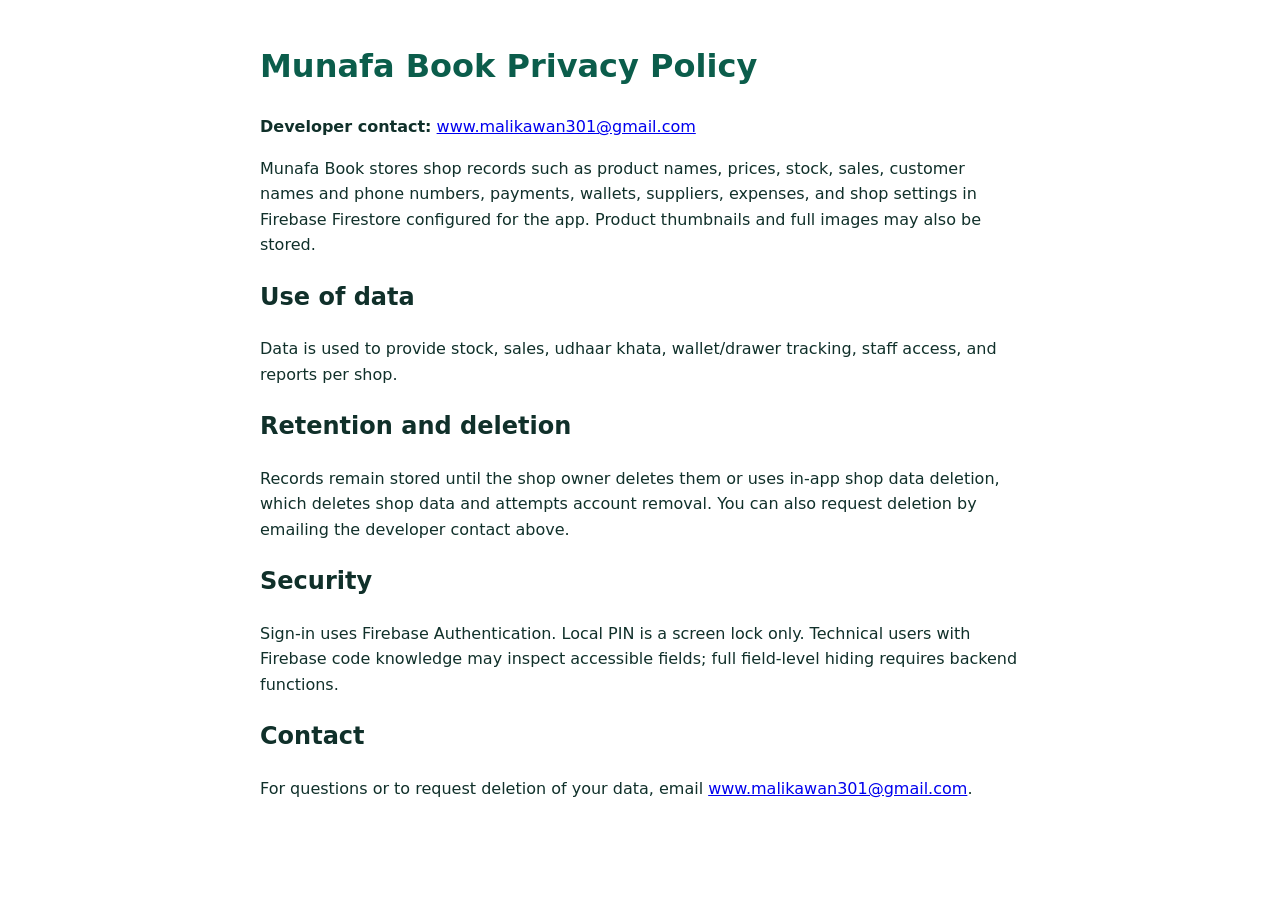
<file: privacy.html>
<!doctype html><html lang="en"><head><meta charset="utf-8"><meta name="viewport" content="width=device-width,initial-scale=1"><title>Munafa Book Privacy</title><style>body{font:16px/1.6 system-ui;max-width:760px;margin:auto;padding:20px;color:#10302a}h1{color:#0B5D4B}</style></head><body><h1>Munafa Book Privacy Policy</h1><p><strong>Developer contact:</strong> <a href="mailto:www.malikawan301@gmail.com">www.malikawan301@gmail.com</a></p><p>Munafa Book stores shop records such as product names, prices, stock, sales, customer names and phone numbers, payments, wallets, suppliers, expenses, and shop settings in Firebase Firestore configured for the app. Product thumbnails and full images may also be stored.</p><h2>Use of data</h2><p>Data is used to provide stock, sales, udhaar khata, wallet/drawer tracking, staff access, and reports per shop.</p><h2>Retention and deletion</h2><p>Records remain stored until the shop owner deletes them or uses in-app shop data deletion, which deletes shop data and attempts account removal. You can also request deletion by emailing the developer contact above.</p><h2>Security</h2><p>Sign-in uses Firebase Authentication. Local PIN is a screen lock only. Technical users with Firebase code knowledge may inspect accessible fields; full field-level hiding requires backend functions.</p><h2>Contact</h2><p>For questions or to request deletion of your data, email <a href="mailto:www.malikawan301@gmail.com">www.malikawan301@gmail.com</a>.</p></body></html>
</file>
